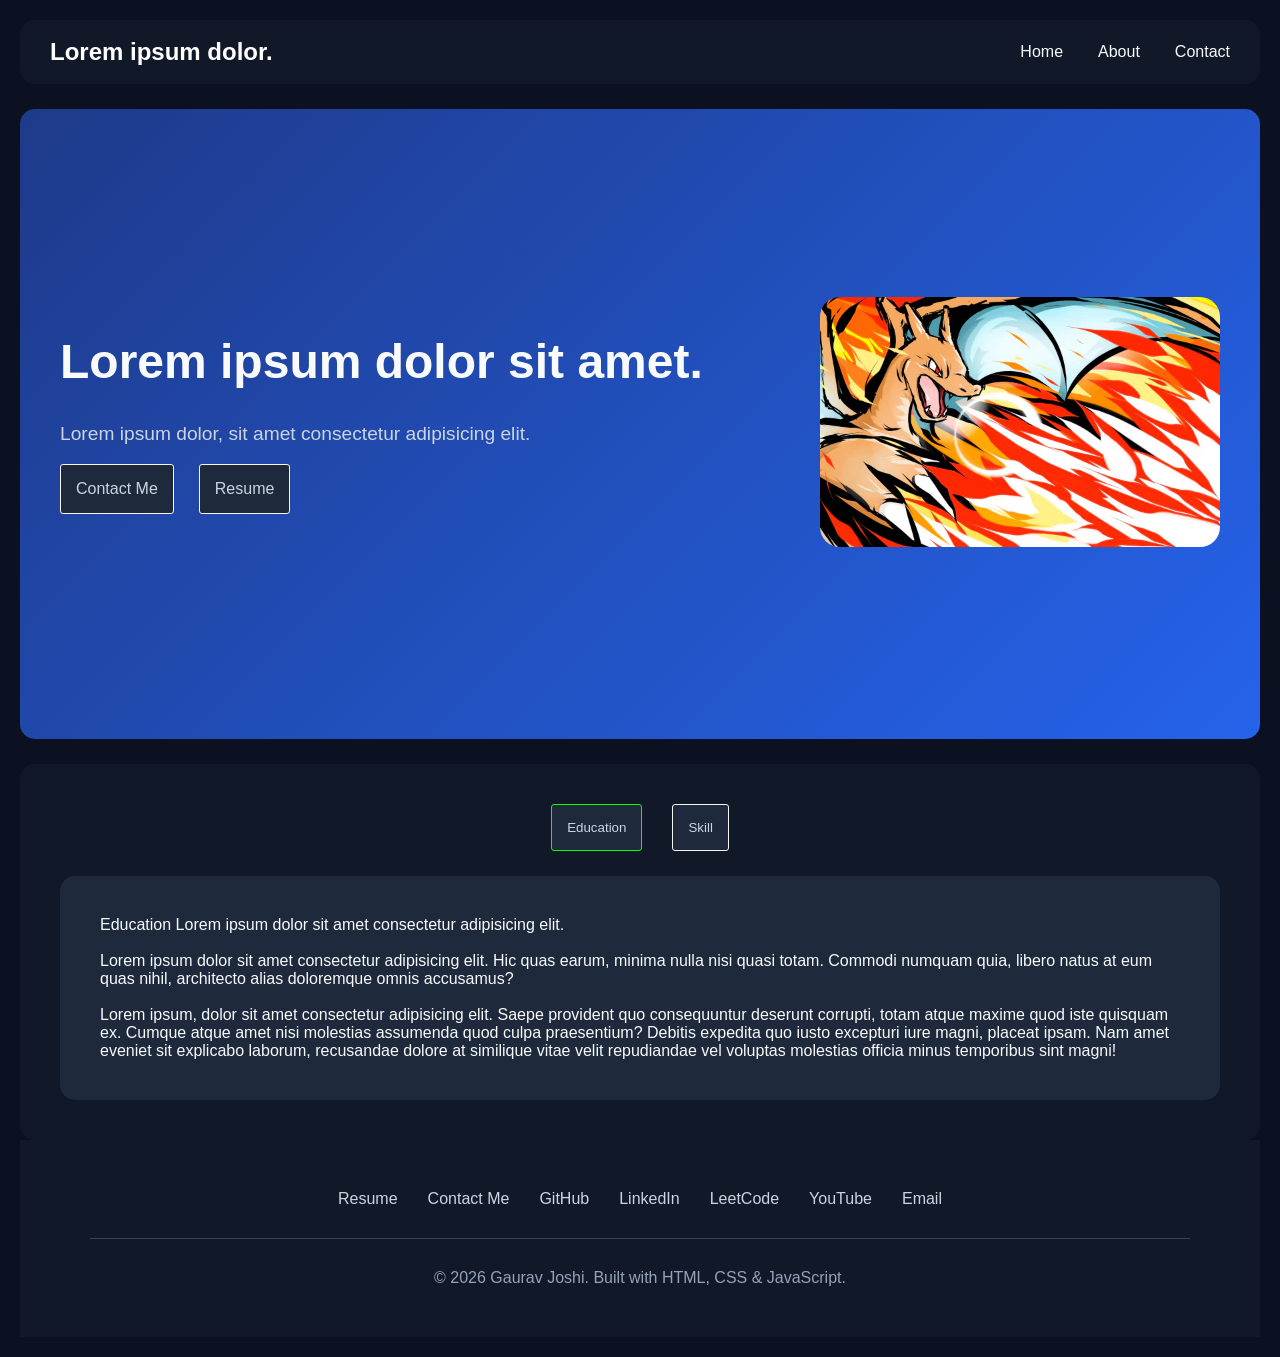
<file: index.html>
<!doctype html>
<html lang="en">
  <head>
    <meta charset="UTF-8" />
    <meta name="viewport" content="width=device-width, initial-scale=1.0" />
    <title>Document</title>
    <link rel="stylesheet" href="style.css" class="css" />
  </head>
  <body>
    <header>
      <nav class="navbar">
        <div class="navbar_container">
          <div class="logo"><p>Lorem ipsum dolor.</p></div>
          <div class="navlinks">
            <ul>
              <li><a href="">Home</a></li>
              <li><a href="">About</a></li>
              <li><a href="contactme.html">Contact</a></li>
            </ul>
          </div>
        </div>
      </nav>
    </header>
    <main>
      <section class="hero">
        <div class="hero_container">
          <div class="name">
            <h1>Lorem ipsum dolor sit amet.</h1>
            <p>Lorem ipsum dolor, sit amet consectetur adipisicing elit.</p>
            <div class="herobtn">
              <a href="contactme.html" class="contactme">Contact Me</a>
              <a href="" class="resume">Resume</a>
            </div>
          </div>

          <div class="image">
            <img src="thumbbig-508977.webp" alt="" />
          </div>
        </div>
      </section>
      <section class="about">
        <div class="about_content">
          <div class="about_education" id="education_button">
            <button class="whitefocus focusbutton" id="edu">Education</button>
          </div>
          <div class="about_skill" id="skill_button">
            <button class="whitefocus" id="skill">Skill</button>
          </div>
        </div>
        <div class="education_container">
          <p>
            Education Lorem ipsum dolor sit amet consectetur adipisicing elit.
            <br /><br />Lorem ipsum dolor sit amet consectetur adipisicing elit.
            Hic quas earum, minima nulla nisi quasi totam. Commodi numquam quia,
            libero natus at eum quas nihil, architecto alias doloremque omnis
            accusamus? <br /><br />
            Lorem ipsum, dolor sit amet consectetur adipisicing elit. Saepe
            provident quo consequuntur deserunt corrupti, totam atque maxime
            quod iste quisquam ex. Cumque atque amet nisi molestias assumenda
            quod culpa praesentium? Debitis expedita quo iusto excepturi iure
            magni, placeat ipsam. Nam amet eveniet sit explicabo laborum,
            recusandae dolore at similique vitae velit repudiandae vel voluptas
            molestias officia minus temporibus sint magni!
          </p>
        </div>
        <div class="skill_container hidden">
          <p>
            Skill Lorem ipsum dolor sit amet consectetur adipisicing elit.
            <br /><br />
            Lorem ipsum dolor sit amet, consectetur adipisicing elit.
            Repudiandae cumque unde eum distinctio itaque, a adipisci dolorem,
            voluptatum nihil magnam quasi mollitia. Illum ipsum perspiciatis at
            et repudiandae ratione nesciunt. <br /><br />
            Lorem ipsum dolor sit amet consectetur adipisicing elit. Iure neque
            quibusdam ipsa architecto ipsam quaerat porro, dolorem maxime amet
            aliquid. Adipisci iusto, numquam repellat odit magni nesciunt amet
            ex culpa! <br /><br />Lorem, ipsum dolor sit amet consectetur
            adipisicing elit. Cum mollitia quidem iste reiciendis minus laborum
            consectetur dignissimos aliquid nostrum aspernatur, corporis
            numquam, at repudiandae animi ab. Minima repudiandae eius
            consequatur.
          </p>
        </div>
      </section>
    </main>
    <footer>
      <div class="footer_container">
        <div class="footer_links">
          <a href="">Resume</a>
          <a href="contactme.html" id="contactmee">Contact Me</a>
          <a href="">GitHub</a>
          <a href="">LinkedIn</a>
          <a href="">LeetCode</a>
          <a href="">YouTube</a>
          <a href="">Email</a>
        </div>

        <hr />

        <p>© 2026 Gaurav Joshi. Built with HTML, CSS & JavaScript.</p>
      </div>
    </footer>
    <script src="script.js"></script>
  </body>
</html>
</file>
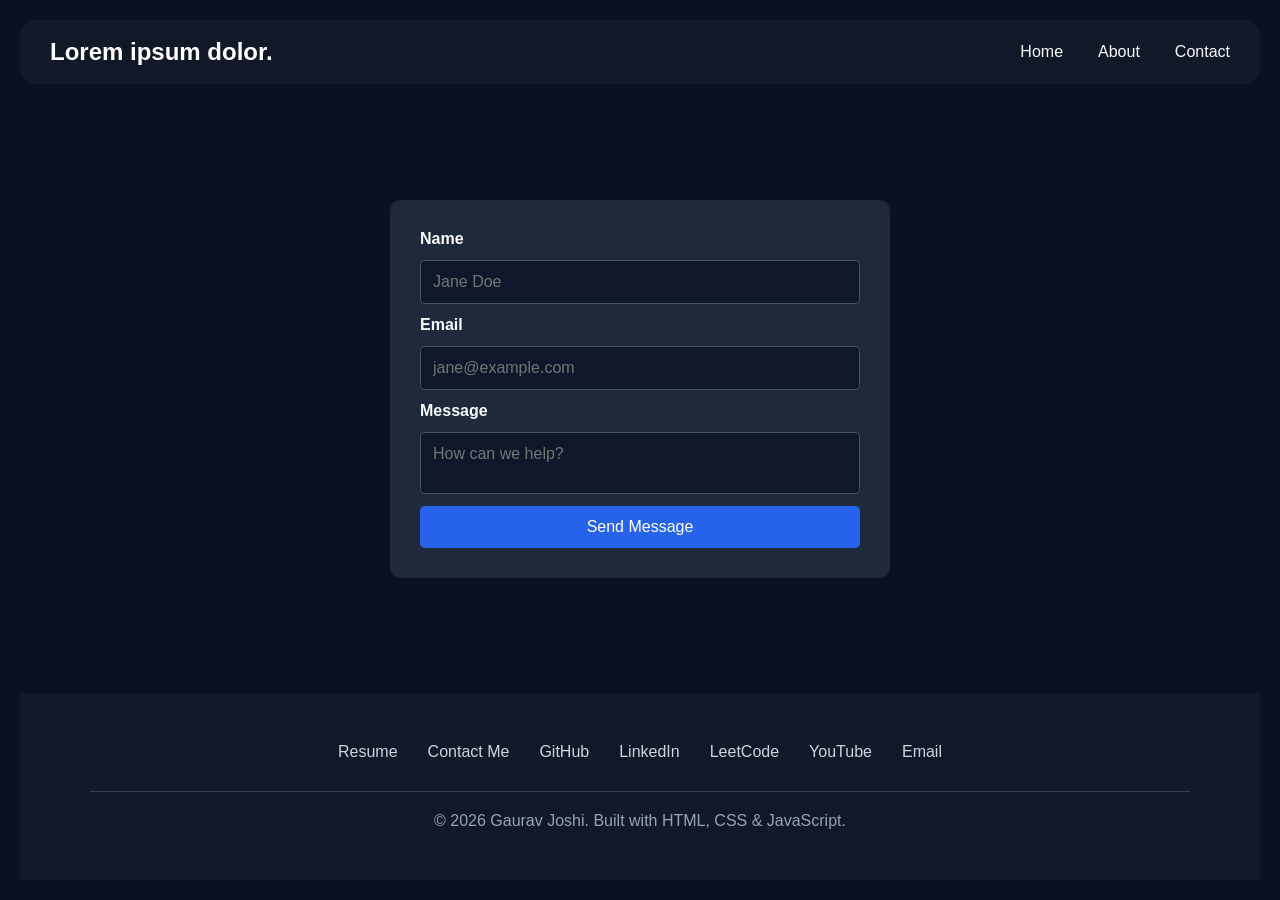
<file: contactme.html>
<!doctype html>
<html lang="en">
  <head>
    <meta charset="UTF-8" />
    <meta name="viewport" content="width=device-width, initial-scale=1.0" />
    <title>Document</title>
    <style>
      * {
        margin: 0;
        padding: 0;
        box-sizing: border-box;
        font-family: Arial, Helvetica, sans-serif;
      }

      body {
        background: #0f172a;
        color: white;
        min-height: 100vh;
        display: flex;
        flex-direction: column;
      }

      main {
        flex: 1;
        display: flex;
        justify-content: center;
        align-items: center;
        padding: 50px 20px;
      }

      /* Contact Form */

      #contact-form {
        width: 100%;
        max-width: 500px;
        background: #1e293b;
        padding: 30px;
        border-radius: 10px;
        display: flex;
        flex-direction: column;
        gap: 12px;
      }

      #contact-form label {
        font-weight: bold;
      }

      #contact-form input,
      #contact-form textarea {
        padding: 12px;
        border: 1px solid #475569;
        border-radius: 5px;
        background: #0f172a;
        color: white;
        font-size: 1rem;
        outline: none;
      }

      #contact-form input:focus,
      #contact-form textarea:focus {
        border-color: #3b82f6;
      }

      #contact-form textarea {
        resize: none;
      }

      #contact-form button {
        padding: 12px;
        border: none;
        border-radius: 5px;
        background: #2563eb;
        color: white;
        cursor: pointer;
        font-size: 1rem;
        transition: 0.3s;
      }

      #contact-form button:hover {
        background: #1d4ed8;
      }

      /* Footer */

      footer {
        background: #111827;
        padding: 25px;
      }

      .footer_links {
        display: flex;
        justify-content: center;
        gap: 25px;
        flex-wrap: wrap;
      }

      .footer_links a {
        text-decoration: none;
        color: #cbd5e1;
        transition: 0.3s;
      }

      .footer_links a:hover {
        color: white;
      }

      footer hr {
        margin: 20px 0;
        border: none;
        border-top: 1px solid #374151;
      }

      footer p {
        text-align: center;
        color: #94a3b8;
      }

      /* Responsive */

      @media (max-width: 600px) {
        #contact-form {
          padding: 20px;
        }

        .footer_links {
          flex-direction: column;
          gap: 12px;
          text-align: center;
        }
      }
    </style>
    <link rel="stylesheet" href="style.css" class="css" />
  </head>

  <body>
    <header>
      <nav class="navbar">
        <div class="navbar_container">
          <div class="logo"><p>Lorem ipsum dolor.</p></div>
          <div class="navlinks">
            <ul>
              <li><a href="">Home</a></li>
              <li><a href="">About</a></li>
              <li><a href="">Contact</a></li>
            </ul>
          </div>
        </div>
      </nav>
    </header>
    <main>
      <form id="contact-form">
        <label for="name">Name</label>
        <input
          id="name"
          type="text"
          name="name"
          placeholder="Jane Doe"
          required
        />

        <label for="email">Email</label>
        <input
          id="email"
          type="email"
          name="email"
          placeholder="jane@example.com"
          required
        />

        <label for="message">Message</label>
        <textarea
          id="message"
          name="message"
          placeholder="How can we help?"
        ></textarea>

        <button type="submit">Send Message</button>
      </form>
    </main>
    <footer>
      <div class="footer_container">
        <div class="footer_links">
          <a href="">Resume</a>
          <a href="" id="contactmee">Contact Me</a>
          <a href="">GitHub</a>
          <a href="">LinkedIn</a>
          <a href="">LeetCode</a>
          <a href="">YouTube</a>
          <a href="">Email</a>
        </div>

        <hr />

        <p>© 2026 Gaurav Joshi. Built with HTML, CSS & JavaScript.</p>
      </div>
    </footer>
    <script>
      const form = document.getElementById("contact-form");

      form.addEventListener("submit", async (e) => {
        e.preventDefault();
        const formData = Object.fromEntries(new FormData(form).entries());

        try {
          const response = await fetch(
            "https://postdrop.onrender.com/api/entries/submit",
            {
              method: "POST",
              headers: {
                "Content-Type": "application/json",
                Authorization: "Bearer 14ec43987e269b6c",
              },
              body: JSON.stringify(formData),
            },
          );

          const result = await response.json();

          if (result.success) {
            alert("Message sent successfully!");
            form.reset();
          } else {
            alert(result.message || "Submission failed.");
          }
        } catch (error) {
          console.error(error);
          alert("Something went wrong.");
        }
      });
    </script>
  </body>
</html>
</file>
<file: style.css>
* {
  margin: 0;
  padding: 0;
  box-sizing: border-box;
}
html {
  scroll-behavior: smooth;
}

body {
  background-color: #0b1120;
  color: #f8fafc;
  font-family: Arial, Helvetica, sans-serif;
  padding: 20px;
}

.navbar {
  background-color: #111827;
  border-radius: 15px;
}

.navbar_container {
  display: flex;
  justify-content: space-between;
  align-items: center;
  padding: 18px 30px;
}

.logo {
  font-size: 1.5rem;
  font-weight: bold;
  color: #ffffff;
}

.navlinks ul {
  display: flex;
  align-items: center;
  gap: 35px;
}

ul {
  list-style: none;
}

a {
  text-decoration: none;
  color: #f8fafc;
  font-weight: 500;
  transition: color 0.3s ease;
}

a:hover {
  color: #38bdf8;
}

.hero {
  background: linear-gradient(135deg, #1e3a8a, #2563eb);
  height: 70vh;
  border-radius: 15px;
  margin-top: 25px;
  padding: 40px;
}

.hero_container {
  display: flex;
  justify-content: space-between;
  align-items: center;
  height: 100%;
  gap: 50px;
}
.name {
  display: flex;
  flex-direction: column;
  gap: 15px;
}
.contactme,
.resume {
  padding: 15px;
  background-color: #1e293b;
  color: #cbd5e1;
  border: 1px solid whitesmoke;
  border-radius: 3px;
  transition: transform 0.3s ease;
}
.contactme:hover,
.resume:hover {
  transform: scale(1.05);
  border: 1px solid rgb(0, 255, 0);
}
.herobtn {
  display: flex;
  gap: 25px;
}
.name h1 {
  font-size: 3rem;
  margin-bottom: 15px;
}

.name p {
  font-size: 1.2rem;
  color: #cbd5e1;
  line-height: 1.6;
}

.image img {
  width: 100%;
  max-width: 400px;
  border-radius: 20px;
}

.about {
  background-color: #111827;
  border-radius: 15px;
  margin-top: 25px;
  padding: 40px;
}

.about_content {
  display: flex;
  justify-content: center;
  gap: 30px;
}

.about_education,
.about_skill {
  background-color: #1e293b;
  border-radius: 12px;
}
.about_content button {
  padding: 15px;
  background-color: #1e293b;
  color: #cbd5e1;
  border-radius: 3px;
  transition: transform 0.3s ease;
}
.about_content button:hover {
  transform: scale(1.05);
}
.whitefocus {
  border: 1px solid whitesmoke;
}
.focusbutton {
  border: 1px solid rgb(0, 255, 0);
  border-radius: 3px;
}
.education_container {
  display: flex;
  justify-content: center;
  align-items: center;
  background-color: #1e293b;
  border-radius: 15px;
  margin-top: 25px;
  padding: 40px;
}
.skill_container {
  display: flex;
  justify-content: center;
  align-items: center;
  background-color: #1e293b;
  border-radius: 15px;
  margin-top: 25px;
  padding: 40px;
}
footer {
  background-color: #111827;
  padding: 50px 20px;
}

.footer_container {
  max-width: 1100px;
  margin: auto;
  text-align: center;
}

.footer_links {
  display: flex;
  justify-content: center;
  flex-wrap: wrap;
  gap: 30px;
  margin-bottom: 30px;
}
.footer_links a {
  text-decoration: none;
  color: #cbd5e1;
  transition: 0.3s;
}
.footer_links a:hover {
  color: #2563eb;
}
hr {
  border: none;
  border-top: 1px solid #374151;
  margin: 30px 0;
}
.footer_container p {
  color: #94a3b8;
}
.hidden {
  display: none;
}
</file>
